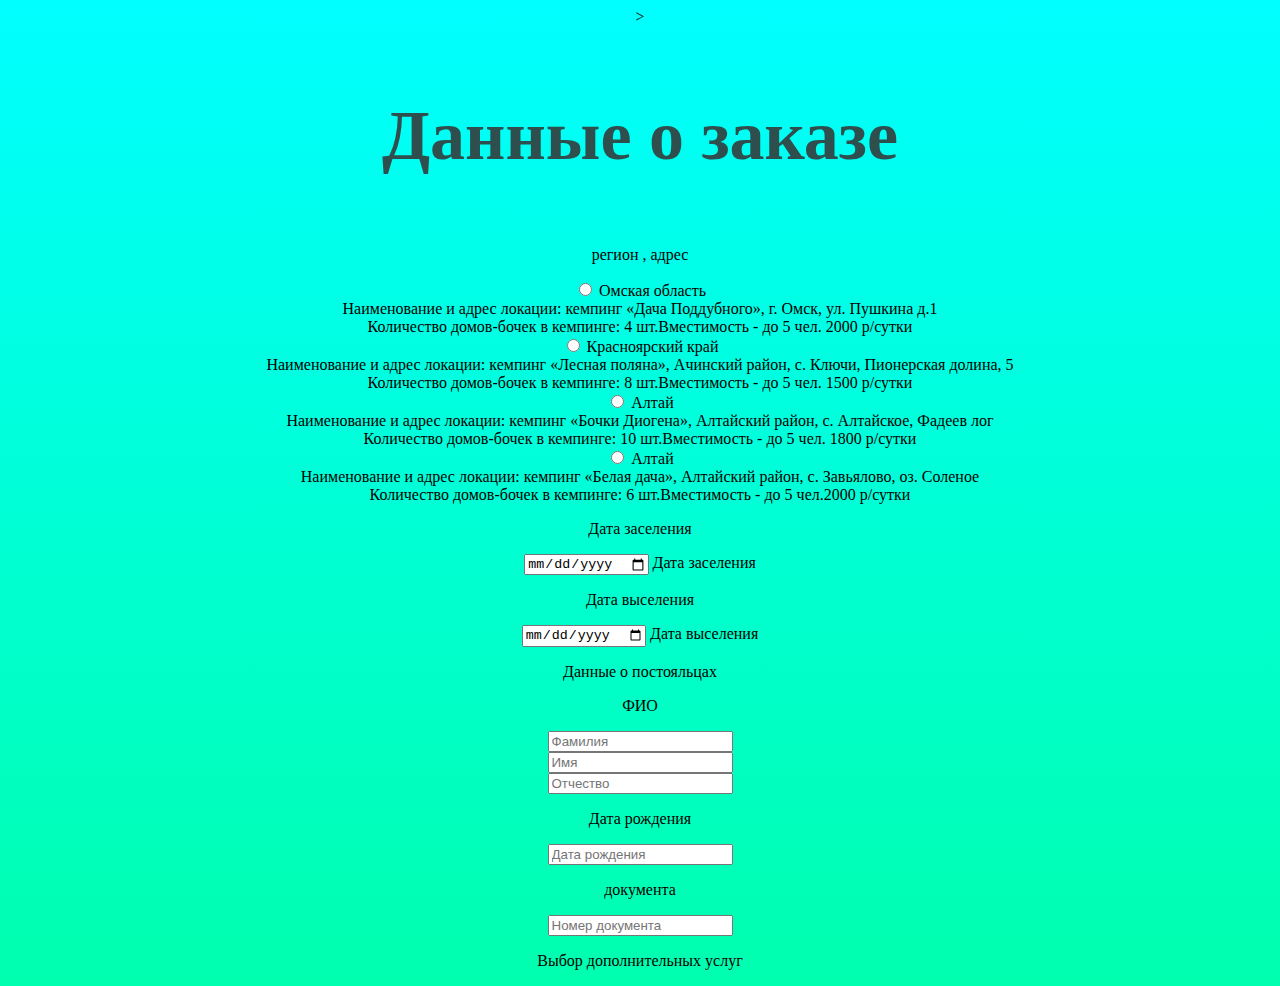
<file: booking.html>
<!DOCTYPE html>
<html lang="ru">
<head>
    <meta charset="UTF-8">
    <meta http-equiv="X-UA-Compatible" content="IE=edge">
    <meta name="viewport" content="width=device-width, initial-scale=1.0">
    <link rel="stylesheet" href="style/style.css">
    <title>Страница бронирования</title>
</head>
<body class="bod_color"></body>>
    <section>
        <h3>Данные о заказе</h3>
        <p>регион , адрес</p>
        <form action="#"methof="get">
            <input type="radio" name="region"> Омская область<br>
            Наименование и адрес локации: кемпинг «Дача Поддубного», г. Омск, ул. Пушкина д.1 <br>
            Количество домов-бочек в кемпинге: 4 шт.Вместимость - до 5 чел. 2000 р/сутки <br>
            
            <input type="radio" name="region"> Красноярский край<br>
            Наименование и адрес локации: кемпинг «Лесная поляна», Ачинский район, с. Ключи, Пионерская долина, 5 <br>
            Количество домов-бочек в кемпинге: 8 шт.Вместимость - до 5 чел. 1500 р/сутки <br>
            
            <input type="radio" name="region"> Алтай <br>
            Наименование и адрес локации: кемпинг «Бочки Диогена», Алтайский район, с. Алтайское, Фадеев лог <br>
            Количество домов-бочек в кемпинге: 10 шт.Вместимость - до 5 чел. 1800 р/сутки <br>

            <input type="radio" name="region"> Алтай <br>


            Наименование и адрес локации: кемпинг «Белая дача», Алтайский район, с. Завьялово, оз. Соленое <br>
            Количество домов-бочек в кемпинге: 6 шт.Вместимость - до 5 чел.2000 р/сутки<br>
            <p>Дата заселения</p>
            

            <input type="date" name="check -in"> Дата заселения <br>
            <p>Дата выселения</p>
            <input type="date" name="eviction"> Дата выселения <br>
        </form>
    </section>
    <section>
    <p>Данные о постояльцах</p>
    <form action="#" method="get">
        <p>ФИО</p>
        <input type="text" placeholder="Фамилия" name="Фамилия"><br>
        <input type="text" placeholder="Имя" name="имя"><br>
        <input type="text" placeholder="Отчество" name="отчество"><br>
        <p>Дата рождения</p>
        <input type="text" placeholder="Дата рождения" name="дата рождения" ><br>
        <p>документа</p>
        <input type="text" placeholder="Номер документа" name="Номер документа"><br>
    </form>
    
    </section>
    <section>
        <p>Выбор дополнительных услуг</p>
</file>
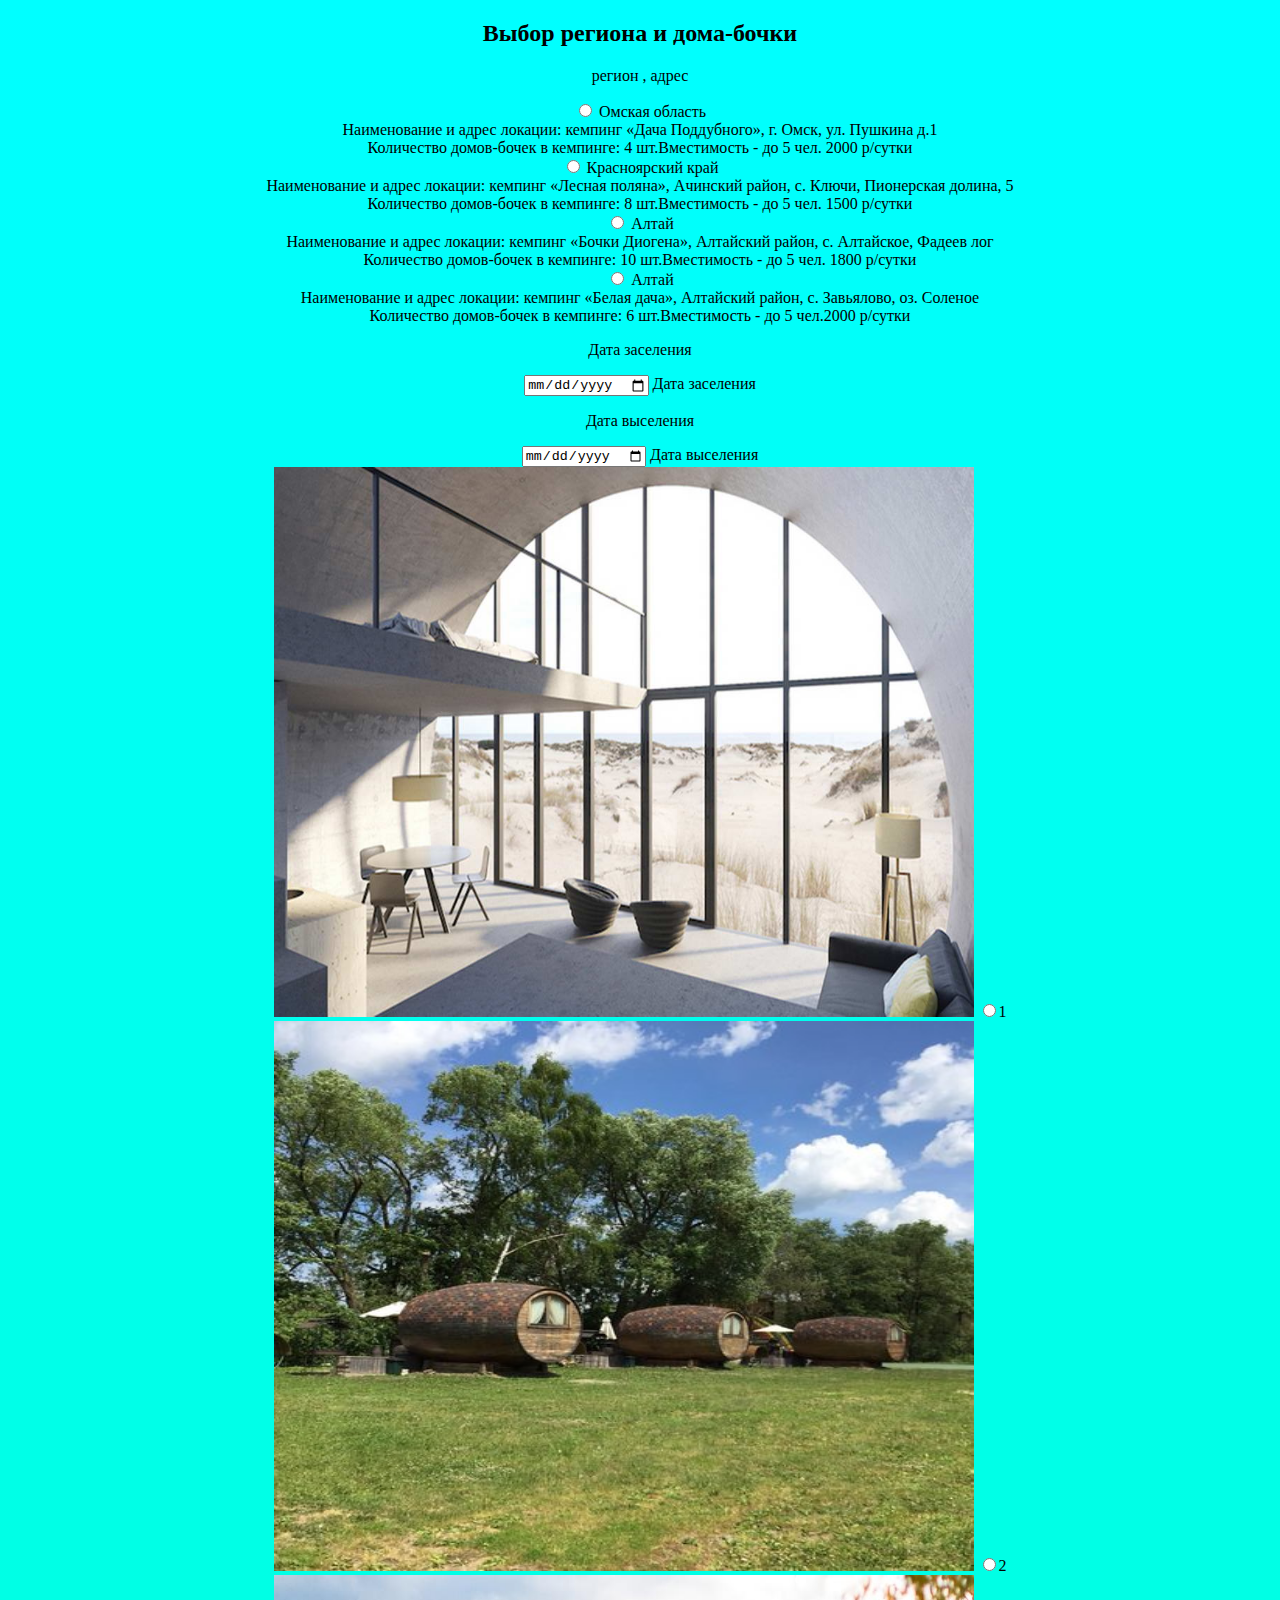
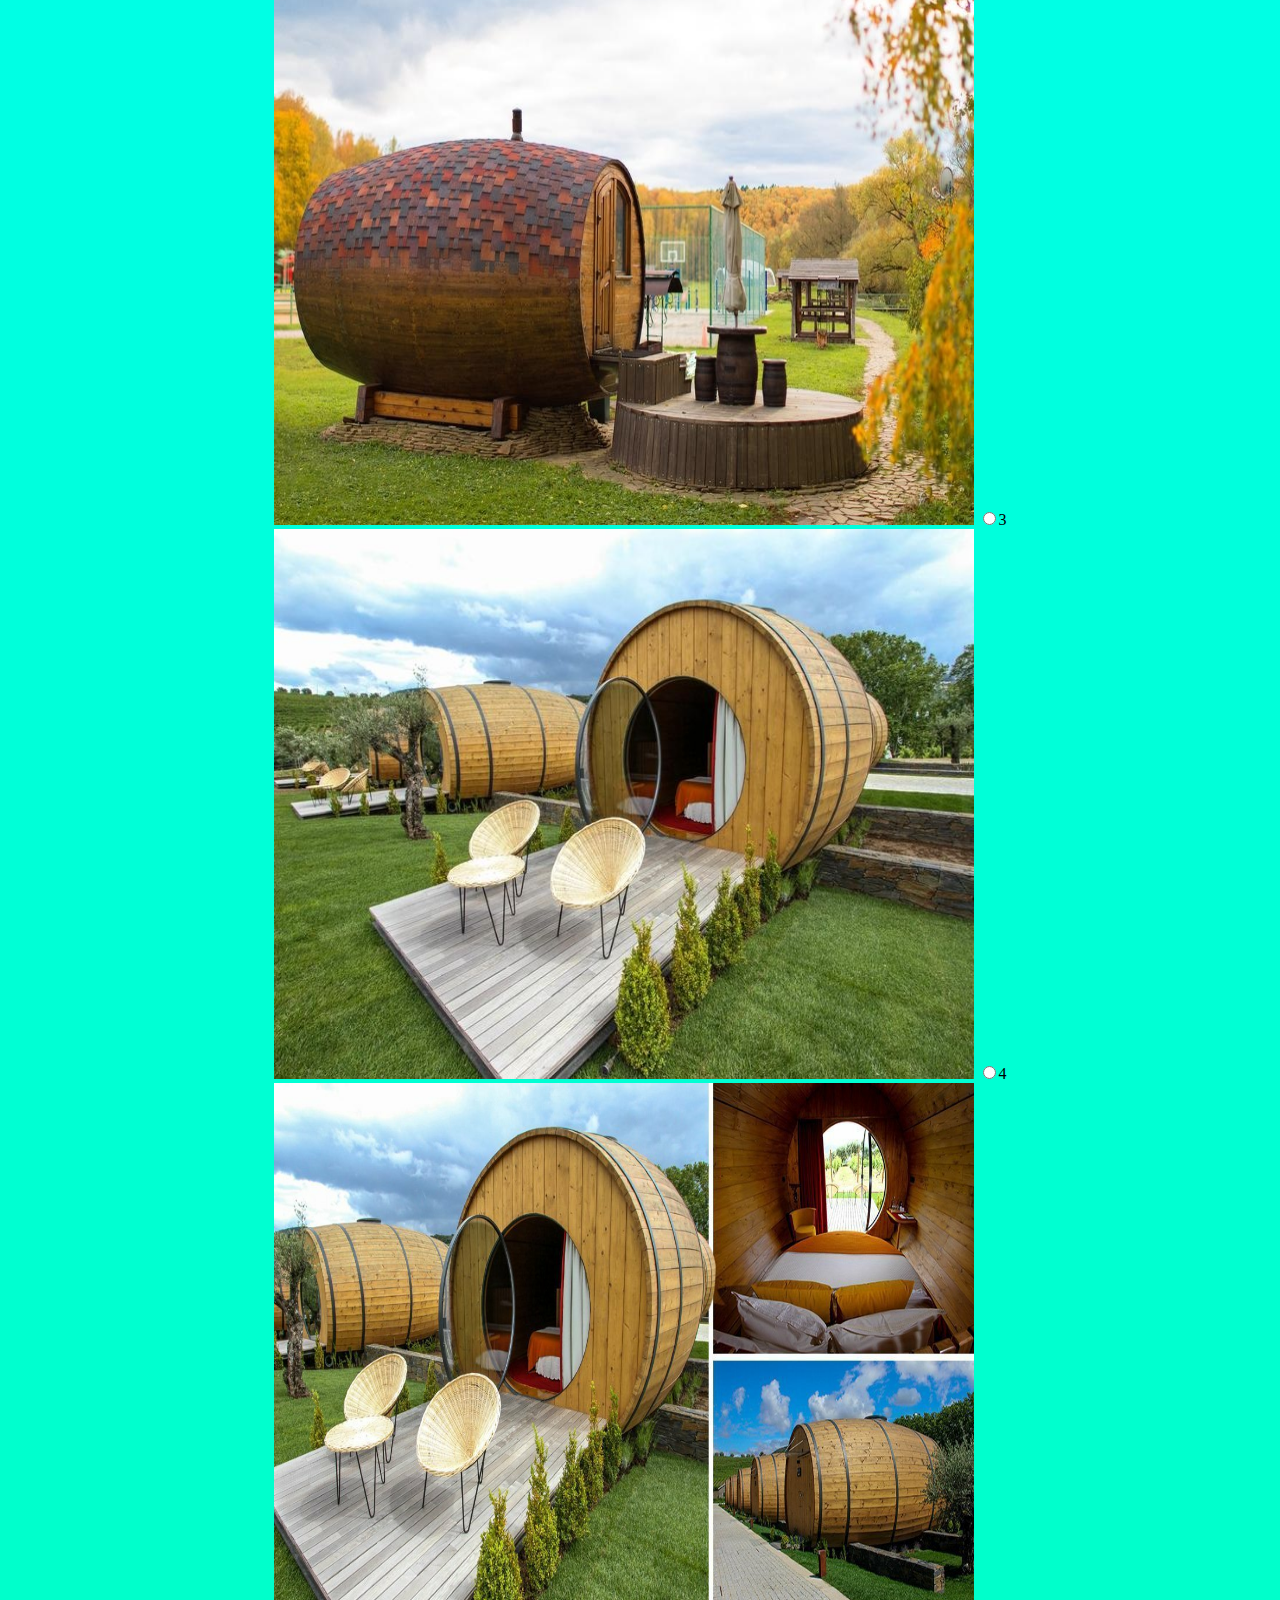
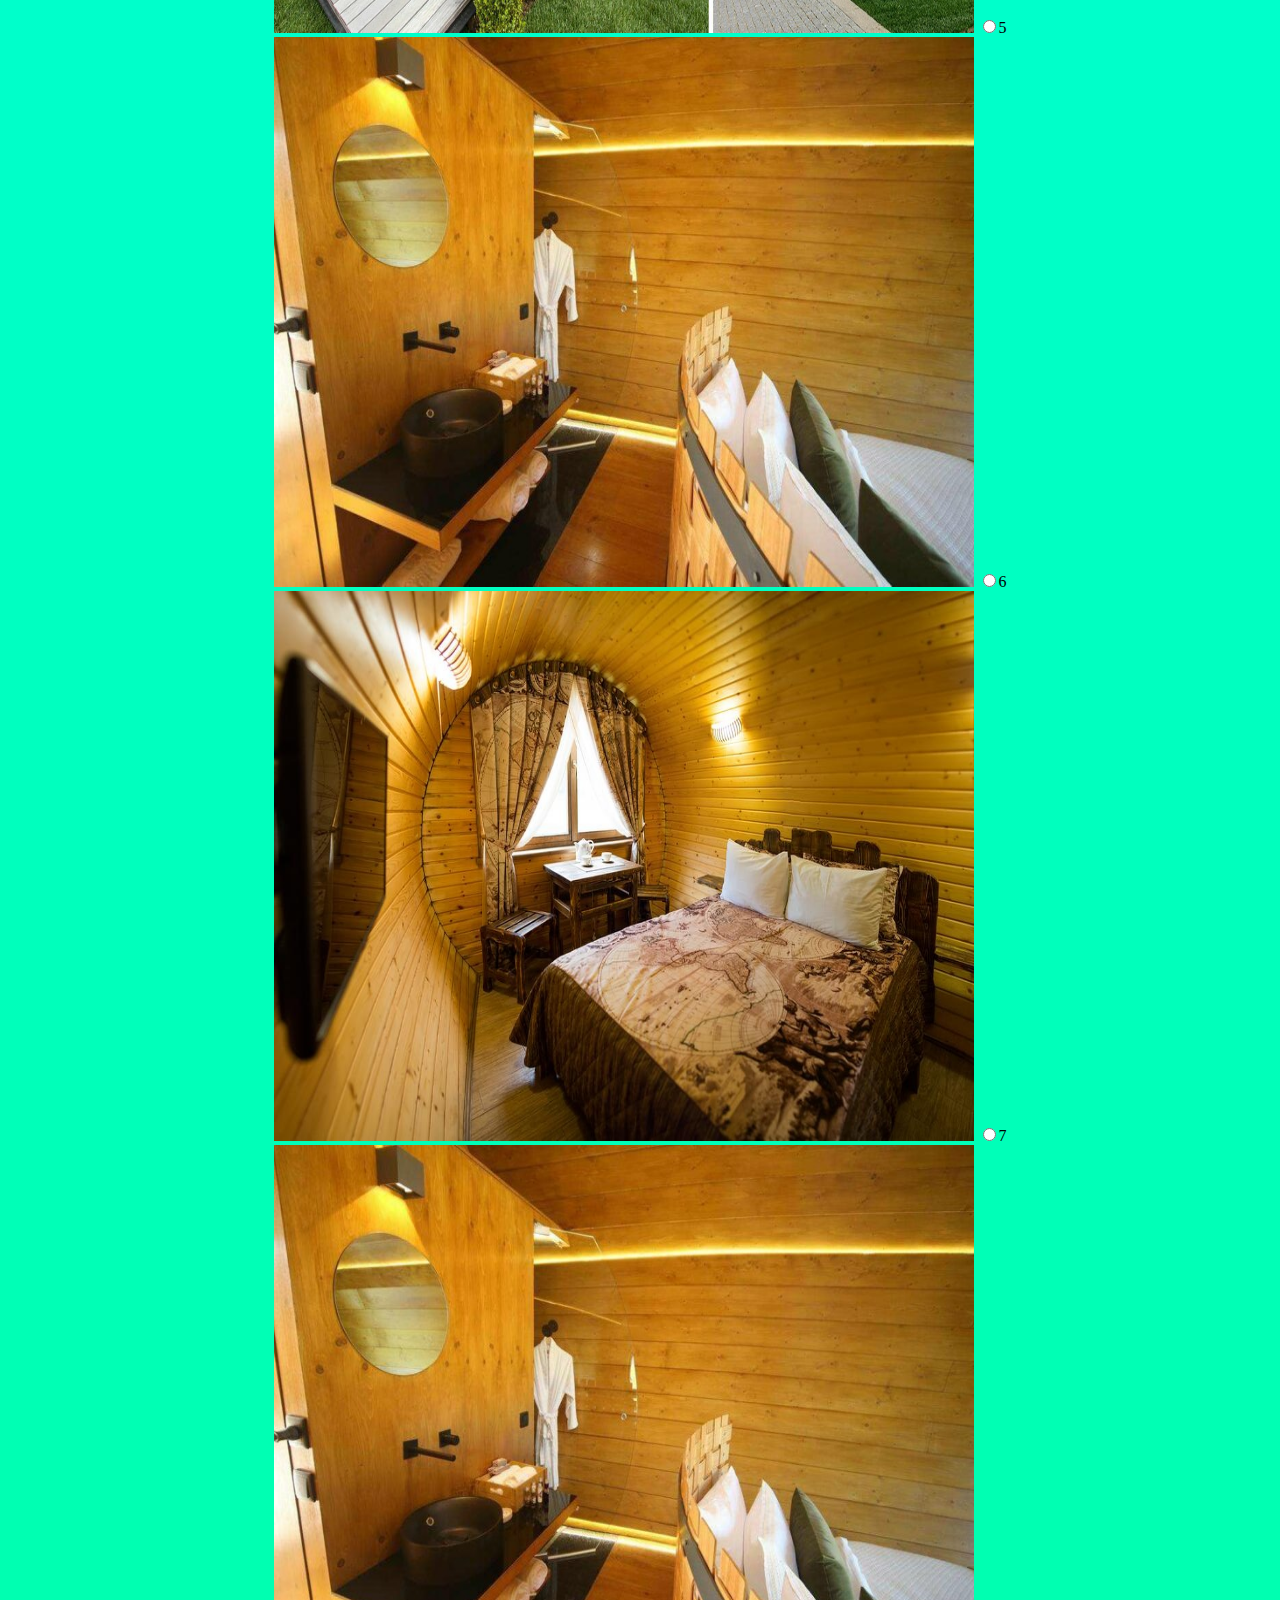
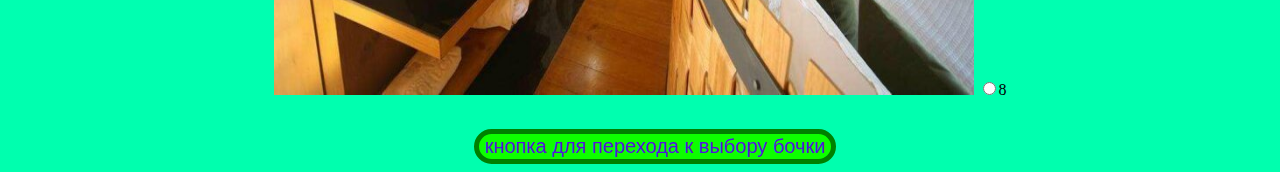
<file: searct.html>
<!DOCTYPE html>
<html lang="ru">
<head>
    <meta charset="UTF-8">
    <meta http-equiv="X-UA-Compatible" content="IE=edge">
    <meta name="viewport" content="width=device-width, initial-scale=1.0">
    <title>Поиск</title>
    <link rel="stylesheet" href="style/style.css">
</head>
<body class="bod_color" >
    <main>
        <h2>Выбор региона и дома-бочки</h2>
    <p>регион , адрес</p>
        <form action="#"methof="get">
            <input type="radio" name="region"> Омская область<br>
            Наименование и адрес локации: кемпинг «Дача Поддубного», г. Омск, ул. Пушкина д.1 <br>
            Количество домов-бочек в кемпинге: 4 шт.Вместимость - до 5 чел. 2000 р/сутки <br>
            
            <input type="radio" name="region"> Красноярский край<br>
            Наименование и адрес локации: кемпинг «Лесная поляна», Ачинский район, с. Ключи, Пионерская долина, 5 <br>
            Количество домов-бочек в кемпинге: 8 шт.Вместимость - до 5 чел. 1500 р/сутки <br>
            
            <input type="radio" name="region"> Алтай <br>
            Наименование и адрес локации: кемпинг «Бочки Диогена», Алтайский район, с. Алтайское, Фадеев лог <br>
            Количество домов-бочек в кемпинге: 10 шт.Вместимость - до 5 чел. 1800 р/сутки <br>

            <input type="radio" name="region"> Алтай <br>


            Наименование и адрес локации: кемпинг «Белая дача», Алтайский район, с. Завьялово, оз. Соленое <br>
            Количество домов-бочек в кемпинге: 6 шт.Вместимость - до 5 чел.2000 р/сутки<br>
            <p>Дата заселения</p>
            

            <input type="date" name="check -in"> Дата заселения <br>
            <p>Дата выселения</p>
            <input type="date" name="eviction"> Дата выселения <br>

            <article>
                <div class="compare">
                    <div class="compare-single hue-animate">
                <form action="#"methof="get">
                    
                  
                 <img src="img/home/Rolling-Homes-9.jpg" alt="выбор дома-бочки" width="700" height="550" >        
                <input type="radio" name="выбор дома-бочки">1
                <img src="img/home/880.jpg" alt="2" width="700" height="550">
                <input type="radio" name="выбор дома-бочки">2
                <img src="img/home/667.jpg" alt="3" width="700" height="550">
                <input type="radio" name="выбор дома-бочки">3
                <img src="img/home/22.jpg" alt="4" width="700" height="550" >
                <input type="radio" name="выбор дома-бочки">4
                <img src="img/home/88.jpg" alt="5" width="700" height="550" >
                <input type="radio" name="выбор дома-бочки">5
                <img src="img/home/47.jpg" alt="6" width="700" height="550" >
                <input type="radio" name="выбор дома-бочки">6
                <img src="img/home/56.jpg" alt="7" width="700" height="550" >
                <input type="radio" name="выбор дома-бочки">7
                <img src="img/home/47.jpg" alt="8" width="700" height="550" >
                <input type="radio" name="выбор дома-бочки">8
            </form>
        </div>
    </div>
        
        
        </article>
        

            
    
    
    <button type="submit">кнопка для перехода к выбору бочки </button>



</main>
    
</body>
        
        

    
        
    

</html>
</file>
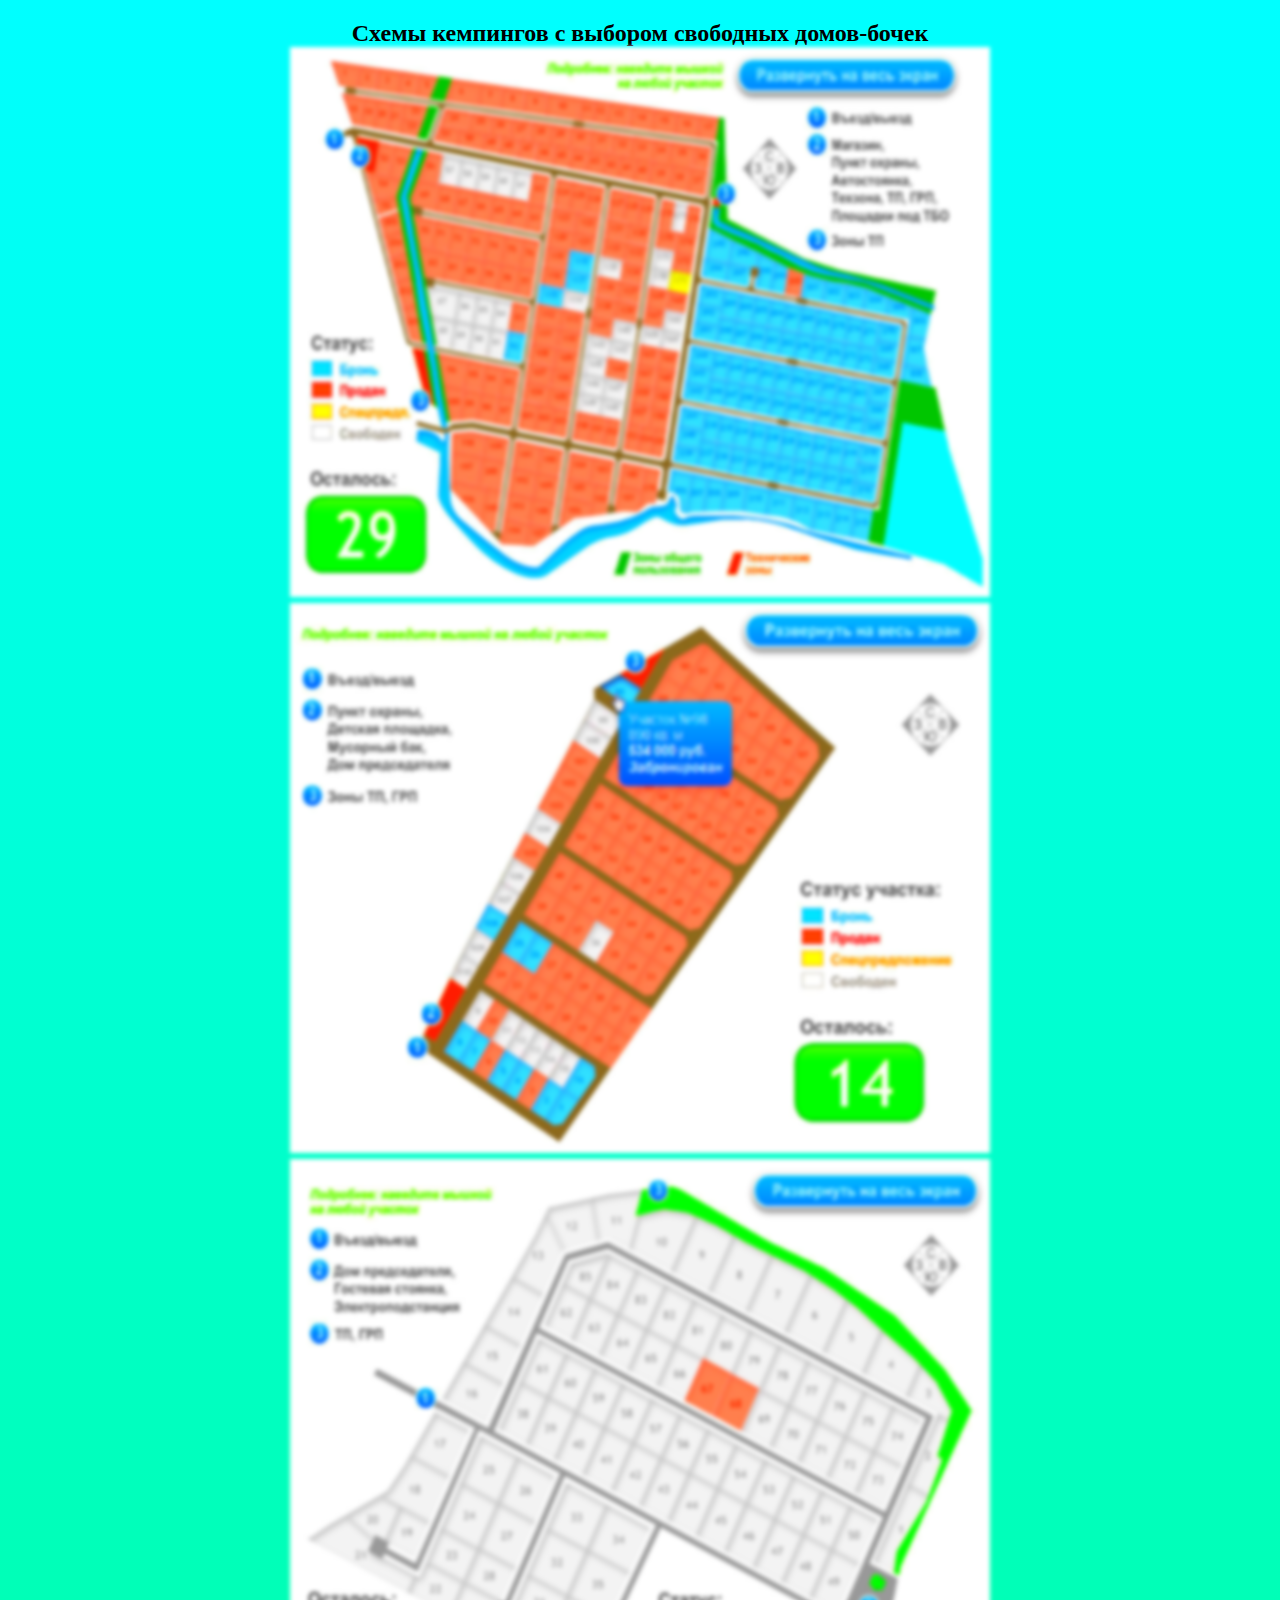
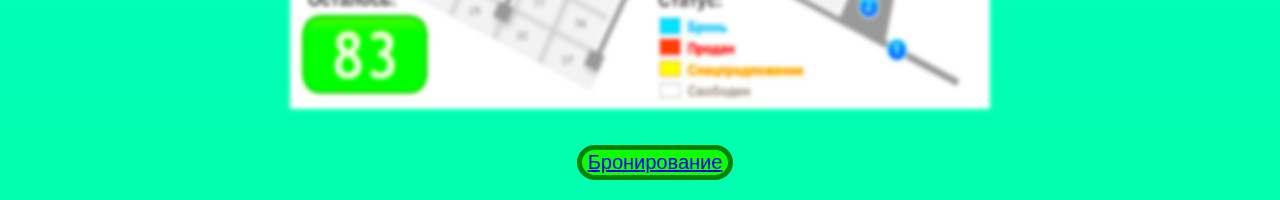
<file: seat.html>
<!DOCTYPE html>
<html lang="ur">
<head>
    <meta charset="UTF-8">
    <meta http-equiv="X-UA-Compatible" content="IE=edge">
    <meta name="viewport" content="width=device-width, initial-scale=1.0">
    <title>Document</title>
    <link rel="stylesheet" href="style/style.css">

</head>
<body class="bod_color" >
    <main>
        <h2>Схемы кемпингов с выбором свободных домов-бочек</р2>
            <div class= "compare">
                <div class= "compare-single combo">
            <article>

            
<img src="img/plan/shema-poselka-0_big.jpg" alt="Схема 0" width="700" height="550" ><br>
<img src="img/plan/shema-poselka-1_big.jpg" alt="Схема 1" width="700" height="550" ><br>
<img src="img/plan/shema-poselka-2_big.jpg" alt="Схема 2" width="700" height="550" ><br>
            </article>
       </div>
    </div>
            <button type="submit"><a href="booking.html">Бронирование</a></button> 

 
    
    
    
   </main>
</body>
</html>
</file>
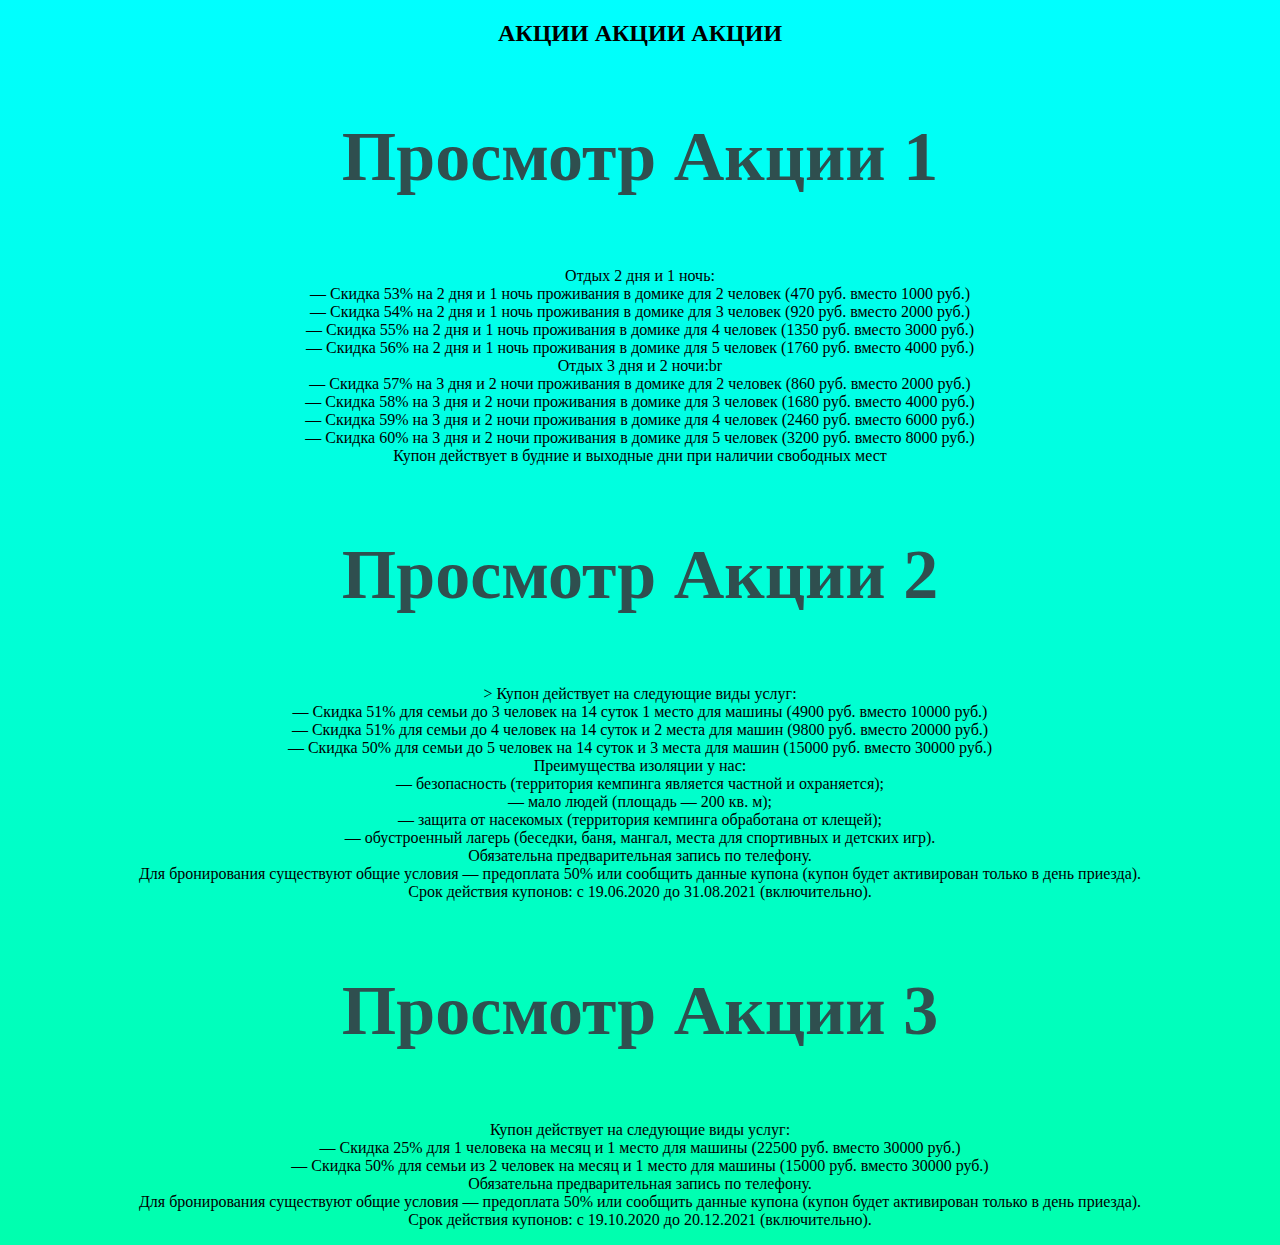
<file: stocks.html>
<!DOCTYPE html>
<html lang="">
<head>
    <meta charset="UTF-8">
    <meta http-equiv="X-UA-Compatible" content="IE=edge">
    <meta name="viewport" content="width=device-width, initial-scale=1.0">
    <title>Акции</title>
    <link rel="stylesheet" href="style/style.css">
    <link rel="shortcut icon" href="img/wooden barrel for logo/logo1.png" type="image/x-icon">

</head>

<body class="bod_color">
    <section>
        <h2 class="page-title">АКЦИИ АКЦИИ АКЦИИ</h2>
        <h3>Просмотр Акции 1</h3>
        <div class="div_color">
        Отдых 2 дня и 1 ночь: <br>
                        — Скидка 53% на 2 дня и 1 ночь проживания в домике для 2 человек (470 руб. вместо 1000 руб.) <br>
                        — Скидка 54% на 2 дня и 1 ночь проживания в домике для 3 человек (920 руб. вместо 2000 руб.) <br>
                        — Скидка 55% на 2 дня и 1 ночь проживания в домике для 4 человек (1350 руб. вместо 3000 руб.) <br>
                        — Скидка 56% на 2 дня и 1 ночь проживания в домике для 5 человек (1760 руб. вместо 4000 руб.) <br>
                        
                        Отдых 3 дня и 2 ночи:br <br>
                        — Скидка 57% на 3 дня и 2 ночи проживания в домике для 2 человек (860 руб. вместо 2000 руб.) <br>
                        — Скидка 58% на 3 дня и 2 ночи проживания в домике для 3 человек (1680 руб. вместо 4000 руб.) <br>
                        — Скидка 59% на 3 дня и 2 ночи проживания в домике для 4 человек (2460 руб. вместо 6000 руб.) <br>
                        — Скидка 60% на 3 дня и 2 ночи проживания в домике для 5 человек (3200 руб. вместо 8000 руб.) <br>
                        
                        Купон действует в будние и выходные дни при наличии свободных мест</div>

    </section>

    <section>
        <h3>Просмотр Акции 2 </h3>
        <div class=" blok1 div_color">
        > Купон действует на следующие виды услуг: <br>
                        
                        — Скидка 51% для семьи до 3 человек на 14 суток 1 место для машины (4900 руб. вместо 10000 руб.) <br>
                        — Скидка 51% для семьи до 4 человек на 14 суток и 2 места для машин (9800 руб. вместо 20000 руб.) <br>
                        — Скидка 50% для семьи до 5 человек на 14 суток и 3 места для машин (15000 руб. вместо 30000 руб.) <br>
                        
                        Преимущества изоляции у нас: <br>
                        — безопасность (территория кемпинга является частной и охраняется); <br>
                        — мало людей (площадь — 200 кв. м); <br>
                        — защита от насекомых (территория кемпинга обработана от клещей); <br>
                        — обустроенный лагерь (беседки, баня, мангал, места для спортивных и детских игр). <br>
                        
                        Обязательна предварительная запись по телефону. <br>
                        
                        Для бронирования существуют общие условия — предоплата 50% или сообщить данные купона (купон будет активирован только в день приезда). <br>
                        Срок действия купонов: с 19.06.2020 до 31.08.2021 (включительно).</div>
    </section>

    <Section>
        <H3>Просмотр Акции 3</H3>
        Купон действует на следующие виды услуг: <br>

— Скидка 25% для 1 человека на месяц и 1 место для машины (22500 руб. вместо 30000 руб.) <br>
— Скидка 50% для семьи из 2 человек на месяц и 1 место для машины (15000 руб. вместо 30000 руб.) <br>

Обязательна предварительная запись по телефону. <br>

Для бронирования существуют общие условия — предоплата 50% или сообщить данные купона (купон будет активирован только в день приезда). <br>
Срок действия купонов: с 19.10.2020 до 20.12.2021 (включительно).</p>
    </Section>
    
</body>
</html>
</file>
<file: style/style.css>
@font-face {
    font-family: "LexendPeta";
    src: url(../fonts/Lexa/LexendPeta-Regular.ttf);
    /* font-family: "Montserrat-BoldItalic";
    src: url(../fonts/Montserrat-BoldItalic.ttf); */
}


.rotate-center {
	        animation: rotate-center 60s infinite;
}

@keyframes rotate-center {
    0% {
      -webkit-transform: rotate(0);
              transform: rotate(0) scale(1);
    }

    50%{

        transform: rotate(0) scale(0.5);
    }



    100% {
      -webkit-transform: rotate(360deg);
              transform: rotate(360deg);
    }
  }

body{text-align:center ;}
h1{
    font-family: 'LexendPeta';
    font-size: 100px;
    line-height: 100px;
    text-align: center;

}

    
h3{
    font-family: 'Montserrat-BoldItalic';
    font-size: 70px;
    text-align: center;
    color: darkslategray;
}

.bod_color{
    background-color: aquamarine;
    background-image: linear-gradient(to top,  rgb(0, 255, 174),aqua );
}
    
.margin-nav li{
    margin: 200px;
}


.italic{
    font-style: italic ;
}
.nav-display-none
{

    display: inline;
}
button {
    margin-top: 30px;
    margin-left: 30px;color: rgb(83, 20, 220);
    background: rgb(13, 255, 0);
    border: 5px solid green;
    border-radius: 20px;
    font-size: 20px;
}
@keyframes rotate-colors{
  100% {
    filter: hue-rotate(360deg);
  } 
}
.hue-animate img{
    animation: rotate-colors 6s linear infinite;
}
.combo img{
    filter: saturate(5) blur(2px);
    transition-duration: 0,5s;
}
.combo img:hover{
    filter: none;
}
</file>
